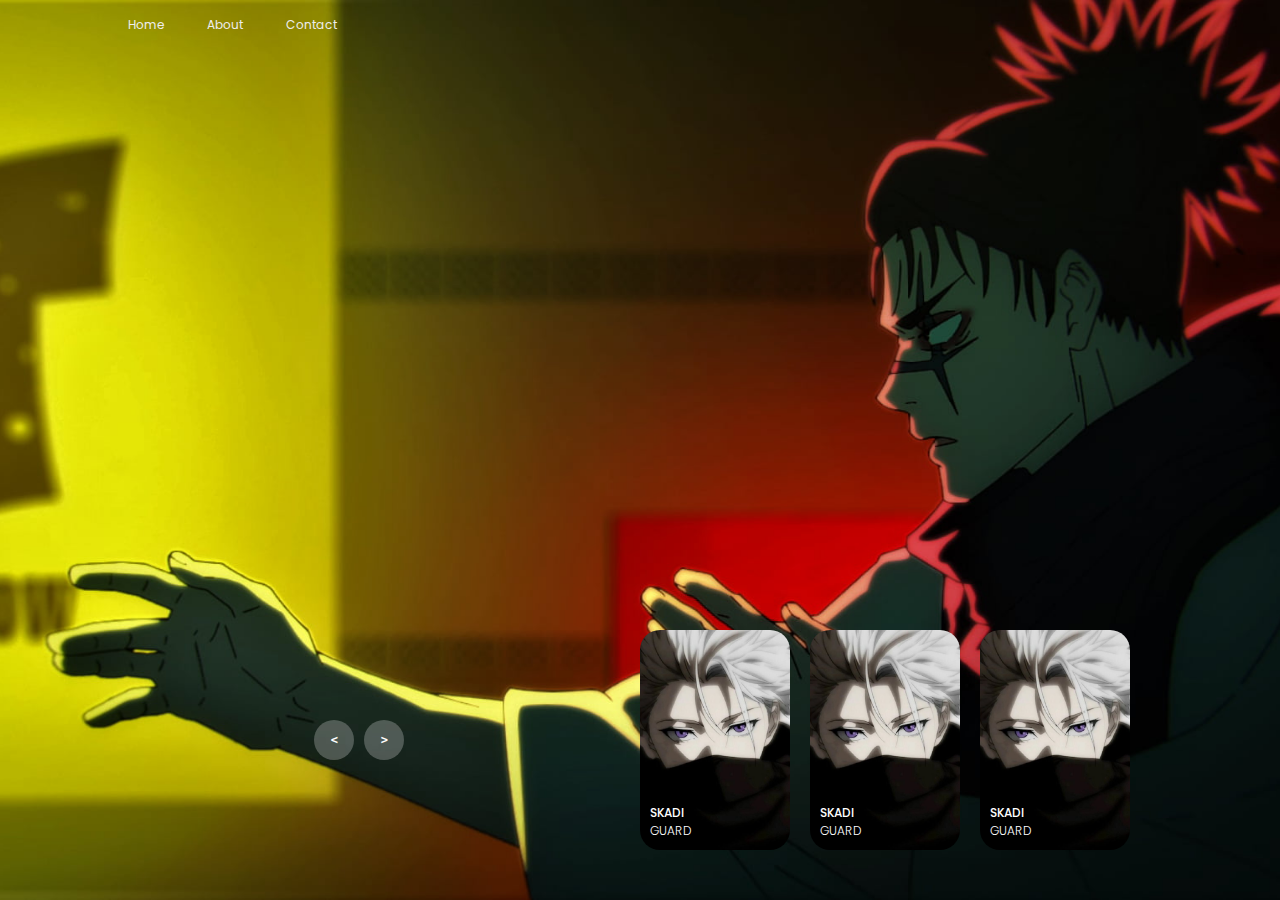
<file: index.html>
<!DOCTYPE html>
<html lang="en">
  <head>
    <!-- Metadata and links to stylesheets -->
    <meta charset="UTF-8" />
    <meta name="viewport" content="width=device-width, initial-scale=1.0" />
    <title>Portofolio Wira Sukma Saputra</title>
    <!-- Link to reset default browser styles -->
    <link rel="stylesheet" href="reset.css" />
    <!-- Link to custom styles -->
    <link rel="stylesheet" href="style.css" />
  </head>
  <body>
    <header>
      <nav>
        <a href="#">Home</a>
        <a href="#">About</a>
        <a href="#">Contact</a>
      </nav>
    </header>

    <!-- Slider section for displaying images and details -->
    <div class="carousel">
      <div class="list">
        <div class="item">
          <!-- Image and details for the first item -->
          <img src="img/jujutsu_kaisen10.jpg" alt="1" />
          <div class="content">
            <!-- Title and name of the item -->
            <div class="author">Itadory Yuji</div>
            <div class="title">Itadory Yuji</div>
            <div class="topic">jujutsu_kaisen</div>
            <div class="des">
              <!-- lorem 50 -->
              Lorem ipsum dolor, sit amet consectetur adipisicing elit. Ut sequi, rem magnam nesciunt minima placeat, itaque eum neque officiis unde, eaque optio ratione aliquid assumenda facere ab et quasi ducimus aut doloribus non
              numquam. Explicabo, laboriosam nisi reprehenderit tempora at laborum natus unde. Ut, exercitationem eum aperiam illo illum laudantium?
            </div>
            <div class="buttons">
              <button>SEE MORE</button>
              <button>SUBSCRIBE</button>
            </div>
          </div>
        </div>
        <div class="item">
          <!-- Image and details for the first item -->
          <img src="img/jujutsu_kaisen4.jpg" alt="1" />
          <div class="content">
            <!-- Title and name of the item -->
            <div class="author">Itadory Yuji</div>
            <div class="title">Itadory Yuji</div>
            <div class="topic">jujutsu_kaisen</div>
            <div class="des">
              <!-- lorem 50 -->
              Lorem ipsum dolor, sit amet consectetur adipisicing elit. Ut sequi, rem magnam nesciunt minima placeat, itaque eum neque officiis unde, eaque optio ratione aliquid assumenda facere ab et quasi ducimus aut doloribus non
              numquam. Explicabo, laboriosam nisi reprehenderit tempora at laborum natus unde. Ut, exercitationem eum aperiam illo illum laudantium?
            </div>
            <div class="buttons">
              <button>SEE MORE</button>
              <button>SUBSCRIBE</button>
            </div>
          </div>
        </div>
        <div class="item">
          <!-- Image and details for the first item -->
          <img src="img/jujutsu_kaisen6.jpg" alt="1" />
          <div class="content">
            <!-- Title and name of the item -->
            <div class="author">Itadory Yuji</div>
            <div class="title">Itadory Yuji</div>
            <div class="topic">jujutsu_kaisen</div>
            <div class="des">
              <!-- lorem 50 -->
              Lorem ipsum dolor, sit amet consectetur adipisicing elit. Ut sequi, rem magnam nesciunt minima placeat, itaque eum neque officiis unde, eaque optio ratione aliquid assumenda facere ab et quasi ducimus aut doloribus non
              numquam. Explicabo, laboriosam nisi reprehenderit tempora at laborum natus unde. Ut, exercitationem eum aperiam illo illum laudantium?
            </div>
            <div class="buttons">
              <button>SEE MORE</button>
              <button>SUBSCRIBE</button>
            </div>
          </div>
        </div>
      </div>
      <!-- Thumbnail section (currently empty) -->
      <div class="thumbnail">
        <div class="item">
          <img src="img/avatar/Toge Inumaki.jpeg" alt="Description of image 1" />
          <div class="content">
            <div class="title">SKADI</div>
            <div class="description">GUARD</div>
          </div>
        </div>
        <div class="item">
          <img src="img/avatar/Toge Inumaki.jpeg" alt="Description of image 1" />
          <div class="content">
            <div class="title">SKADI</div>
            <div class="description">GUARD</div>
          </div>
        </div>
        <div class="item">
          <img src="img/avatar/Toge Inumaki.jpeg" alt="Description of image 1" />
          <div class="content">
            <div class="title">SKADI</div>
            <div class="description">GUARD</div>
          </div>
        </div>
      </div>

      <div class="arrows">
        <button id="prev"><</button>
        <button id="next">></button>
      </div>
      <!-- time running -->
      <div class="time"></div>
    </div>

    <!-- Link to JavaScript file for interactivity -->
    <script src="script.js"></script>
  </body>
</html>
</file>
<file: style.css>
@import url("https://fonts.googleapis.com/css2?family=Poppins:ital,wght@0,100;0,200;0,300;0,400;0,500;0,600;0,700;0,800;0,900;1,100;1,200;1,300;1,400;1,500;1,600;1,700;1,800;1,900&display=swap");

body {
  margin: 0;
  background-color: #000;
  color: #eee;
  font-family: Poppins;
  font-size: 12px;
}

a {
  text-decoration: none;
}

header {
  width: 1140px;
  max-width: 80%;
  margin: auto;
  height: 50px;
  display: flex;
  align-items: center;
  position: relative;
  z-index: 100;
}

header a {
  color: #eee;
  margin-right: 40px;
}

/* carousel */

.carousel {
  height: 100vh;
  margin-top: -50px;
  width: 100vw;
  overflow: hidden;
  position: relative;
}

.carousel .list .item {
  width: 100%;
  height: 100%;
  position: absolute;
  inset: 0 0 0 0;
}

.carousel .list .item img {
  width: 100%;
  height: 100%;
  object-fit: cover;
}

.carousel .list .item .content {
  position: absolute;
  top: 20%;
  width: 1140px;
  max-width: 80%;
  left: 50%;
  transform: translateX(-50%);
  padding-right: 30%;
  box-sizing: border-box;
  color: #fff;
  text-shadow: 0 5px 10px #0004;
}

.carousel .list .item .author {
  font-weight: bold;
  letter-spacing: 10px;
}

.carousel .list .item .title,
.carousel .list .item .topic {
  font-size: 5em;
  font-weight: bold;
  line-height: 1.3em;
}

.carousel .list .item .topic {
  color: #f1683a;
}

.carousel .list .item .buttons {
  display: grid;
  grid-template-columns: repeat(2, 130px);
  grid-template-rows: 40px;
  gap: 5px;
  margin-top: 20px;
}

.carousel .list .item .buttons button {
  border: none;
  background-color: #eee;
  letter-spacing: 3px;
  font-family: Poppins;
  font-weight: 500;
}

.carousel .list .item .buttons button:nth-child(2) {
  background-color: transparent;
  border: 1px solid #fff;
  color: #eee;
}

/* thumbail */

.thumbnail {
  position: absolute;
  bottom: 50px;
  left: 50%;
  width: max-content;
  z-index: 100;
  display: flex;
  gap: 20px;
}

.thumbnail .item {
  width: 150px;
  height: 220px;
  flex-shrink: 0;
  position: relative;
}

.thumbnail .item img {
  width: 100%;
  height: 100%;
  object-fit: cover;
  border-radius: 20px;
}

.thumbnail .item .content {
  color: #fff;
  position: absolute;
  bottom: 10px;
  left: 10px;
  right: 10px;
}

.thumbnail .item .content .title {
  font-weight: 500;
}

.thumbnail .item .content .description {
  font-weight: 300;
}

/* arrows */

.arrows {
  position: absolute;
  top: 80%;
  right: 52%;
  z-index: 100;
  width: 300px;
  max-width: 30%;
  display: flex;
  gap: 10px;
  align-items: center;
}

.arrows button {
  width: 40px;
  height: 40px;
  border-radius: 50%;
  background-color: #eee4;
  border: none;
  color: #fff;
  font-family: monospace;
  font-weight: bold;
  transition: 0.5s;
}

.arrows button:hover {
  background-color: #fff;
  color: #000;
}

/* animation */

.carousel .list .item:nth-child(1) {
  z-index: 1;
}

/* animation text in first item */

.carousel .list .item:nth-child(1) .content .author,
.carousel .list .item:nth-child(1) .content .title,
.carousel .list .item:nth-child(1) .content .topic,
.carousel .list .item:nth-child(1) .content .des,
.carousel .list .item:nth-child(1) .content .buttons {
  transform: translateY(50px);
  filter: blur(20px);
  opacity: 0;
  animation: showContent 0.5s 1s linear 1 forwards;
}

@keyframes showContent {
  to {
    transform: translateY(0px);
    filter: blur(0px);
    opacity: 1;
  }
}

.carousel .list .item:nth-child(1) .content .title {
  animation-delay: 1.2s !important;
}

.carousel .list .item:nth-child(1) .content .topic {
  animation-delay: 1.4s !important;
}

.carousel .list .item:nth-child(1) .content .des {
  animation-delay: 1.6s !important;
}

.carousel .list .item:nth-child(1) .content .buttons {
  animation-delay: 1.8s !important;
}

/* create animation when next click */

.carousel.next .list .item:nth-child(1) img {
  width: 150px;
  height: 220px;
  position: absolute;
  bottom: 50px;
  left: 50%;
  border-radius: 30px;
  animation: showImage 0.5s linear 1 forwards;
}

@keyframes showImage {
  to {
    bottom: 0;
    left: 0;
    width: 100%;
    height: 100%;
    border-radius: 0;
  }
}

.carousel.next .thumbnail .item:nth-last-child(1) {
  overflow: hidden;
  animation: showThumbnail 0.5s linear 1 forwards;
}

.carousel.prev .list .item img {
  z-index: 100;
}

@keyframes showThumbnail {
  from {
    width: 0;
    opacity: 0;
  }
}

.carousel.next .thumbnail {
  animation: effectNext 0.5s linear 1 forwards;
}

@keyframes effectNext {
  from {
    transform: translateX(150px);
  }
}

/* running time */

.carousel .time {
  position: absolute;
  z-index: 1000;
  width: 0%;
  height: 3px;
  background-color: #f1683a;
  left: 0;
  top: 0;
}

.carousel.next .time,
.carousel.prev .time {
  animation: runningTime 3s linear 1 forwards;
}

@keyframes runningTime {
  from {
    width: 100%;
  }
  to {
    width: 0;
  }
}

/* prev click */

.carousel.prev .list .item:nth-child(2) {
  z-index: 2;
}

.carousel.prev .list .item:nth-child(2) img {
  animation: outFrame 0.5s linear 1 forwards;
  position: absolute;
  bottom: 0;
  left: 0;
}

@keyframes outFrame {
  to {
    width: 150px;
    height: 220px;
    bottom: 50px;
    left: 50%;
    border-radius: 20px;
  }
}

.carousel.prev .thumbnail .item:nth-child(1) {
  overflow: hidden;
  opacity: 0;
  animation: showThumbnail 0.5s linear 1 forwards;
}

.carousel.next .arrows button,
.carousel.prev .arrows button {
  pointer-events: none;
}

.carousel.prev .list .item:nth-child(2) .content .author,
.carousel.prev .list .item:nth-child(2) .content .title,
.carousel.prev .list .item:nth-child(2) .content .topic,
.carousel.prev .list .item:nth-child(2) .content .des,
.carousel.prev .list .item:nth-child(2) .content .buttons {
  animation: contentOut 1.5s linear 1 forwards !important;
}

@keyframes contentOut {
  to {
    transform: translateY(-150px);
    filter: blur(20px);
    opacity: 0;
  }
}

/* media queries */

@media screen and (max-width: 1200px) {
  .carousel .list .item .content {
    padding-right: 20%;
  }

  .carousel .list .item .title {
    font-size: 4em;
  }

  .carousel .list .item .buttons {
    grid-template-columns: repeat(2, 100px);
  }

  .arrows {
    right: 45%;
    max-width: 40%;
  }
}

@media screen and (max-width: 992px) {
  .carousel .list .item .content {
    padding-right: 10%;
  }

  .carousel .list .item .title {
    font-size: 3em;
  }

  .arrows {
    top: 75%;
    right: 40%;
  }
}

@media screen and (max-width: 768px) {
  .carousel .list .item .content {
    padding-right: 5%;
  }

  .carousel .list .item .title {
    font-size: 2.5em;
  }

  .arrows {
    top: 70%;
    right: 35%;
  }
}

@media screen and (max-width: 576px) {
  header {
    height: 40px;
  }

  header a {
    margin-right: 20px;
  }

  .carousel .list .item .content {
    padding-right: 0;
  }

  .carousel .list .item .title {
    font-size: 2em;
  }

  .arrows {
    top: 65%;
    right: 30%;
  }

  .thumbnail .item {
    width: 100px;
    height: 150px;
  }

  .thumbnail {
    gap: 10px;
  }
}

@media screen and (max-width: 400px) {
  .carousel .list .item .title {
    font-size: 1.5em;
  }

  .arrows {
    top: 60%;
    right: 25%;
  }

  .thumbnail .item {
    width: 80px;
    height: 120px;
  }
}
</file>
